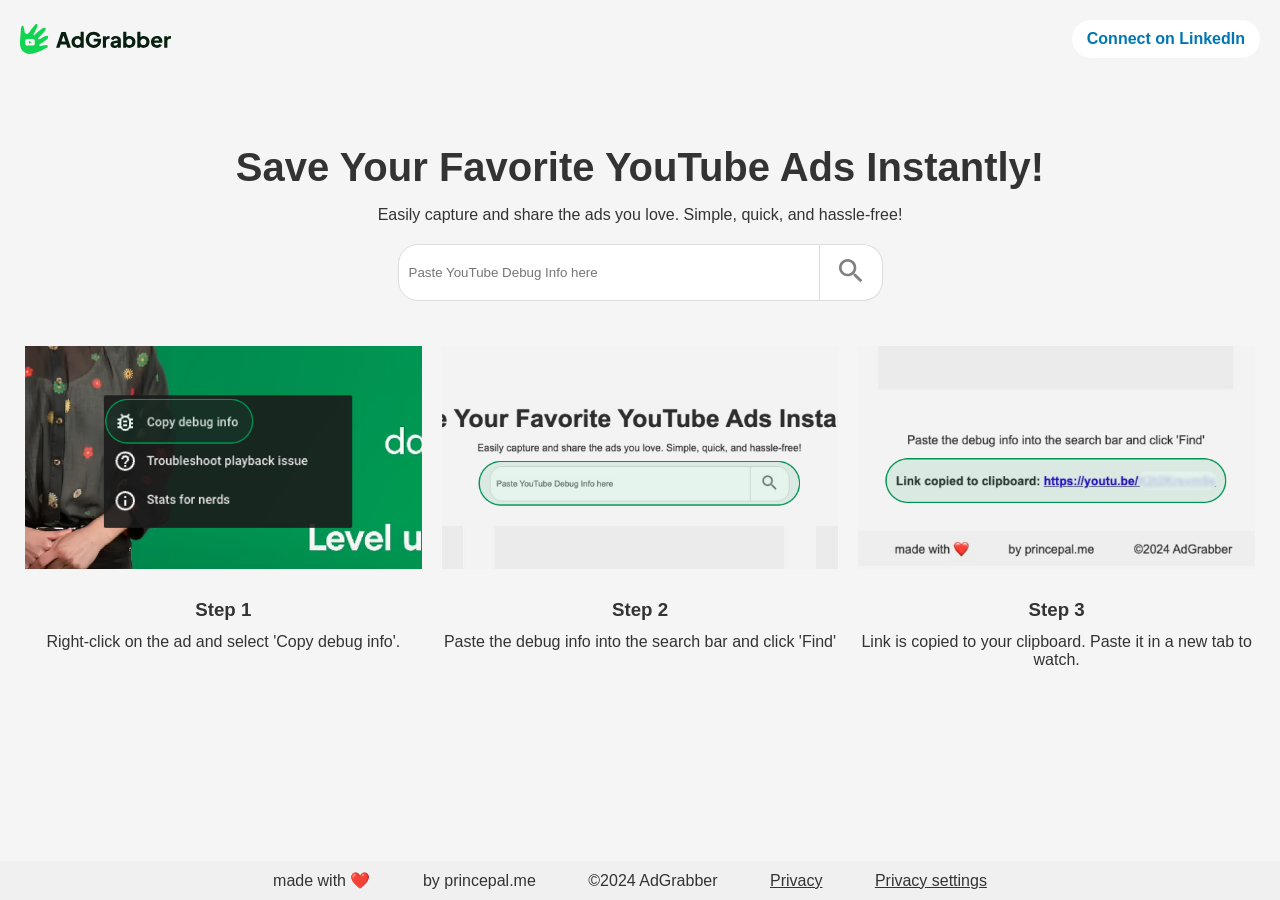
<file: index.html>
<!DOCTYPE html>
<html lang="en">
<head>
    <meta charset="UTF-8">
    <meta name="viewport" content="width=device-width, initial-scale=1.0">
    <title>AdGrabber - Save Your Favorite YouTube Ads Instantly!</title>
    <link rel="stylesheet" href="styles.css">

                <!-- Favicon -->
                <link rel="icon" href="Assets/AdGrabber Fevicon.svg" type="image/x-icon">

        <!-- Consent: EU/EEA/UK/CH visitors are asked first; must load before GA4 and Clarity. Hotjar is loaded from here. -->
<script src="consent.js"></script>

        <!-- Google tag (gtag.js) -->
<script async src="https://www.googletagmanager.com/gtag/js?id=G-9XNYBZTE9K"></script>
<script>
  window.dataLayer = window.dataLayer || [];
  function gtag(){dataLayer.push(arguments);}
  gtag('js', new Date());

  gtag('config', 'G-9XNYBZTE9K');
</script>
        
        <!-- Microsoft Clarity tag  -->
<script type="text/javascript">
    (function(c,l,a,r,i,t,y){
        c[a]=c[a]||function(){(c[a].q=c[a].q||[]).push(arguments)};
        t=l.createElement(r);t.async=1;t.src="https://www.clarity.ms/tag/"+i;
        y=l.getElementsByTagName(r)[0];y.parentNode.insertBefore(t,y);
    })(window, document, "clarity", "script", "u1hm6r18jy");
</script>  
    
    
</head>
<body>
    <div class="content-container">
        <header>
            <div class="logo">
                <img src="Assets/Adgrabber Logo.svg" alt="AdGrabber">
                <!AdGrabber>
            </div>
            <a href="https://www.linkedin.com/in/theprincepal/" class="linkedin-button">Connect on LinkedIn</a>
        </header>
        <main>
            <h1>Save Your Favorite YouTube Ads Instantly!</h1>
            <p>Easily capture and share the ads you love. Simple, quick, and hassle-free!</p>
            <div class="search-container">
                <input type="text" id="debugInfo" placeholder="Paste YouTube Debug Info here" data-clarity-mask="True" data-hj-suppress>
                <button onclick="searchAd()">
                    <img src="Assets/Search icon.svg" alt="Search">
                </button>
            </div>
            <div class="steps">
                <div class="step">
                    <div class="step-image">
                        <img src="Assets/Step 1.png" alt="Step 1">
                    </div>
                    <h3>Step 1</h3>
                    <p>Right-click on the ad and select 'Copy debug info'.</p>
                </div>
                <div class="step">
                    <div class="step-image">
                        <img src="Assets/Step 2.png" alt="Step 2">
                    </div>
                    <h3>Step 2</h3>
                    <p>Paste the debug info into the search bar and click 'Find'</p>
                </div>
                <div class="step">
                    <div class="step-image">
                        <img src="Assets/Step 3.png" alt="Step 3">
                    </div>
                    <h3>Step 3</h3>
                    <p>Link is copied to your clipboard. Paste it in a new tab to watch.</p>
                </div>
            </div>
            <div id="result"></div>
        </main>
        <footer>
            <span>made with ❤️</span>
            <span>by princepal.me</span>
            <span>©2024 AdGrabber</span>
            <span><a href="privacy.html">Privacy</a></span>
            <span hidden><a href="#" id="privacy-settings">Privacy settings</a></span>
        </footer>
    </div>
    <script src="script.js"></script>
</body>
</html>
</file>
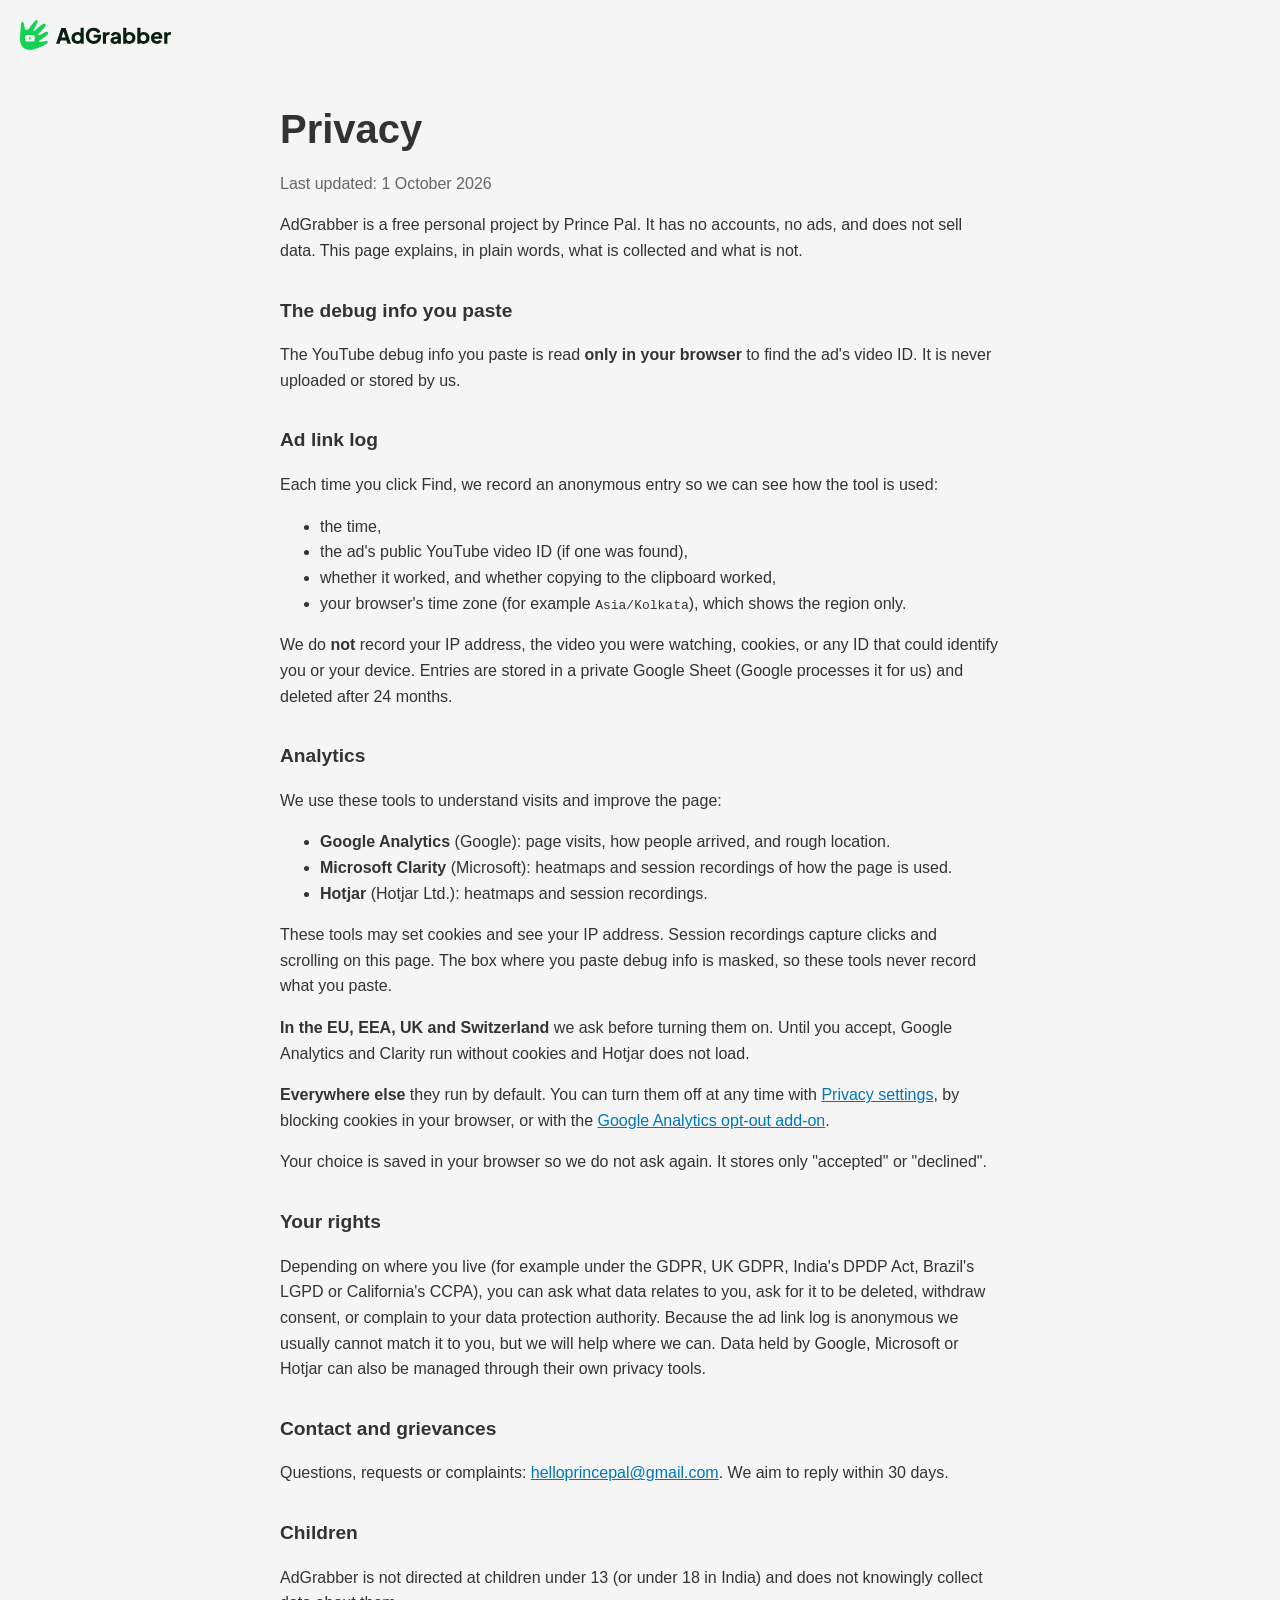
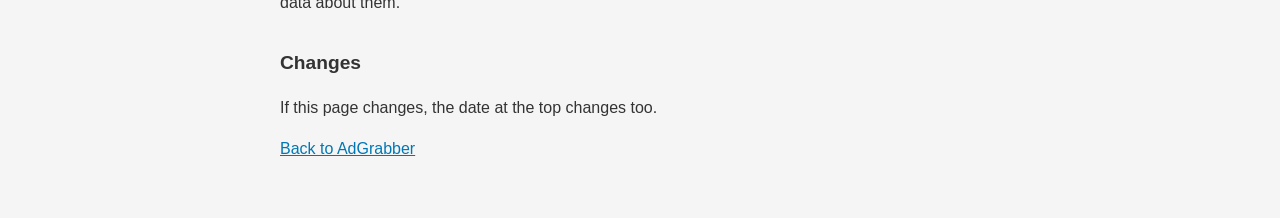
<file: privacy.html>
<!DOCTYPE html>
<html lang="en">
<head>
    <meta charset="UTF-8">
    <meta name="viewport" content="width=device-width, initial-scale=1.0">
    <title>Privacy - AdGrabber</title>
    <meta name="description" content="What AdGrabber collects, why, and your choices.">
    <link rel="stylesheet" href="styles.css">
    <link rel="icon" href="Assets/AdGrabber Fevicon.svg" type="image/x-icon">
</head>
<body>
    <div class="content-container">
        <header>
            <a class="logo" href="index.html">
                <img src="Assets/Adgrabber Logo.svg" alt="AdGrabber">
            </a>
        </header>
        <main class="privacy">
            <h1>Privacy</h1>
            <p class="updated">Last updated: 1 October 2026</p>

            <p>AdGrabber is a free personal project by Prince Pal. It has no accounts, no ads, and does not sell data. This page explains, in plain words, what is collected and what is not.</p>

            <h2>The debug info you paste</h2>
            <p>The YouTube debug info you paste is read <strong>only in your browser</strong> to find the ad's video ID. It is never uploaded or stored by us.</p>

            <h2>Ad link log</h2>
            <p>Each time you click Find, we record an anonymous entry so we can see how the tool is used:</p>
            <ul>
                <li>the time,</li>
                <li>the ad's public YouTube video ID (if one was found),</li>
                <li>whether it worked, and whether copying to the clipboard worked,</li>
                <li>your browser's time zone (for example <code>Asia/Kolkata</code>), which shows the region only.</li>
            </ul>
            <p>We do <strong>not</strong> record your IP address, the video you were watching, cookies, or any ID that could identify you or your device. Entries are stored in a private Google Sheet (Google processes it for us) and deleted after 24 months.</p>

            <h2>Analytics</h2>
            <p>We use these tools to understand visits and improve the page:</p>
            <ul>
                <li><strong>Google Analytics</strong> (Google): page visits, how people arrived, and rough location.</li>
                <li><strong>Microsoft Clarity</strong> (Microsoft): heatmaps and session recordings of how the page is used.</li>
                <li><strong>Hotjar</strong> (Hotjar Ltd.): heatmaps and session recordings.</li>
            </ul>
            <p>These tools may set cookies and see your IP address. Session recordings capture clicks and scrolling on this page. The box where you paste debug info is masked, so these tools never record what you paste.</p>
            <p><strong>In the EU, EEA, UK and Switzerland</strong> we ask before turning them on. Until you accept, Google Analytics and Clarity run without cookies and Hotjar does not load.</p>
            <p><strong>Everywhere else</strong> they run by default. You can turn them off at any time with <a href="#" id="privacy-settings">Privacy settings</a>, by blocking cookies in your browser, or with the <a href="https://tools.google.com/dlpage/gaoptout" rel="noopener">Google Analytics opt-out add-on</a>.</p>
            <p>Your choice is saved in your browser so we do not ask again. It stores only "accepted" or "declined".</p>

            <h2>Your rights</h2>
            <p>Depending on where you live (for example under the GDPR, UK GDPR, India's DPDP Act, Brazil's LGPD or California's CCPA), you can ask what data relates to you, ask for it to be deleted, withdraw consent, or complain to your data protection authority. Because the ad link log is anonymous we usually cannot match it to you, but we will help where we can. Data held by Google, Microsoft or Hotjar can also be managed through their own privacy tools.</p>

            <h2>Contact and grievances</h2>
            <p>Questions, requests or complaints: <a href="mailto:helloprincepal@gmail.com">helloprincepal@gmail.com</a>. We aim to reply within 30 days.</p>

            <h2>Children</h2>
            <p>AdGrabber is not directed at children under 13 (or under 18 in India) and does not knowingly collect data about them.</p>

            <h2>Changes</h2>
            <p>If this page changes, the date at the top changes too.</p>

            <p><a href="index.html">Back to AdGrabber</a></p>
        </main>
    </div>
    <script src="consent.js" data-settings-only></script>
</body>
</html>
</file>
<file: styles.css>
body {
    font-family: Arial, sans-serif;
    background-color: #f5f5f5;
    color: #333;
    margin: 0;
    padding: 0;
    display: flex;
    flex-direction: column;
    min-height: 100vh;
    align-items: center;
}

.content-container {
    max-width: 1600px;
    width: 100%;
    padding: 0 20px;
    box-sizing: border-box;
}

header, main, footer {
    width: 100%;
}

header {
    display: flex;
    justify-content: space-between;
    align-items: center;
    padding: 20px 0;
}

.logo {
    display: flex;
    align-items: center;
    font-weight: bold;
    font-size: 1.5em;
}

.logo img {
    margin-right: 10px;
    height: 30px;
}

.linkedin-button {
    background-color: white;
    color: #0077B5;
    padding: 10px 15px;
    border-radius: 20px;
    text-decoration: none;
    font-weight: bold;
}

main {
    flex-grow: 1;
    text-align: center;
    padding: 40px 0;
}

h1 {
    font-size: 2.5em;
    margin-bottom: 10px;
}

.search-container {
    display: flex;
    justify-content: center;
    margin: 20px 0;
}

input[type="text"] {
    width: 400px;
    padding: 10px;
    border: 1px solid #ddd;
    border-radius: 20px 0 0 20px;
}

button {
    background-color: white;
    border: 1px solid #ddd;
    border-left: none;
    border-radius: 0 20px 20px 0;
    padding: 10px 15px;
    cursor: pointer;
}

.steps {
    display: flex;
    justify-content: space-around;
    margin-top: 40px;
    gap: 10px; /* Add horizontal gap between steps */
}

.step {
    flex: 1; /* Equal width for each step */
    display: flex;
    flex-direction: column;
    align-items: center;
    padding: 5px;
    box-sizing: border-box;
    gap: 10px; /* Add vertical gap between elements inside each step */
}

.step-image {
    width: 100%;
    position: relative;
    padding-bottom: 56.25%; /* 16:9 aspect ratio */
    background-color: #eee;
}

.step-image img {
    position: absolute;
    top: 0;
    left: 0;
    width: 100%;
    height: 100%;
    object-fit: cover;
}

.step h3 {
    margin: 20px 0 1px; /* Reduce vertical space around heading */
}

.step p {
    margin: 1px 0 0; /* Reduce vertical space around body text */
}

footer {
    background-color: #f0f0f0;
    position: fixed;
    bottom: 0;
    right: 0;
    padding: 10px;
    text-align: center;
    width: 100%; /* Ensure footer spans the full width */
}

footer span {
    margin: 0 24px;
}

#result {
    margin-top: 20px;
    font-weight: bold;
}

img {
    width: 100%;
}

footer a {
    color: inherit;
}

/* EU-only consent strip (consent.js). Sits over the fixed footer until a choice is made. */
#consent-banner {
    position: fixed;
    left: 0;
    right: 0;
    bottom: 0;
    z-index: 10;
    display: flex;
    flex-wrap: wrap;
    align-items: center;
    justify-content: center;
    gap: 12px 24px;
    padding: 12px 20px;
    background-color: white;
    border-top: 1px solid #ddd;
    box-shadow: 0 -2px 8px rgba(0, 0, 0, 0.06);
    font-size: 0.95em;
}

#consent-banner p {
    margin: 0;
}

#consent-banner a {
    color: #0077B5;
}

.consent-actions {
    display: flex;
    gap: 8px;
}

#consent-banner button {
    min-width: 96px;
    padding: 8px 16px;
    border: 1px solid #333;
    border-radius: 20px;
    background-color: white;
    color: #333;
    font: inherit;
}

#consent-banner button:focus-visible {
    outline: 2px solid #0077B5;
    outline-offset: 2px;
}

@media (max-width: 600px) {
    footer span {
        margin: 0 8px;
    }
}

/* privacy.html */
a.logo {
    color: inherit;
    text-decoration: none;
}

main.privacy {
    max-width: 720px;
    margin: 0 auto;
    text-align: left;
    line-height: 1.6;
    padding-top: 0;
}

main.privacy h2 {
    font-size: 1.2em;
    margin-top: 32px;
}

main.privacy .updated {
    color: #666;
    margin-top: 0;
}

main.privacy a {
    color: #0077B5;
}
</file>
